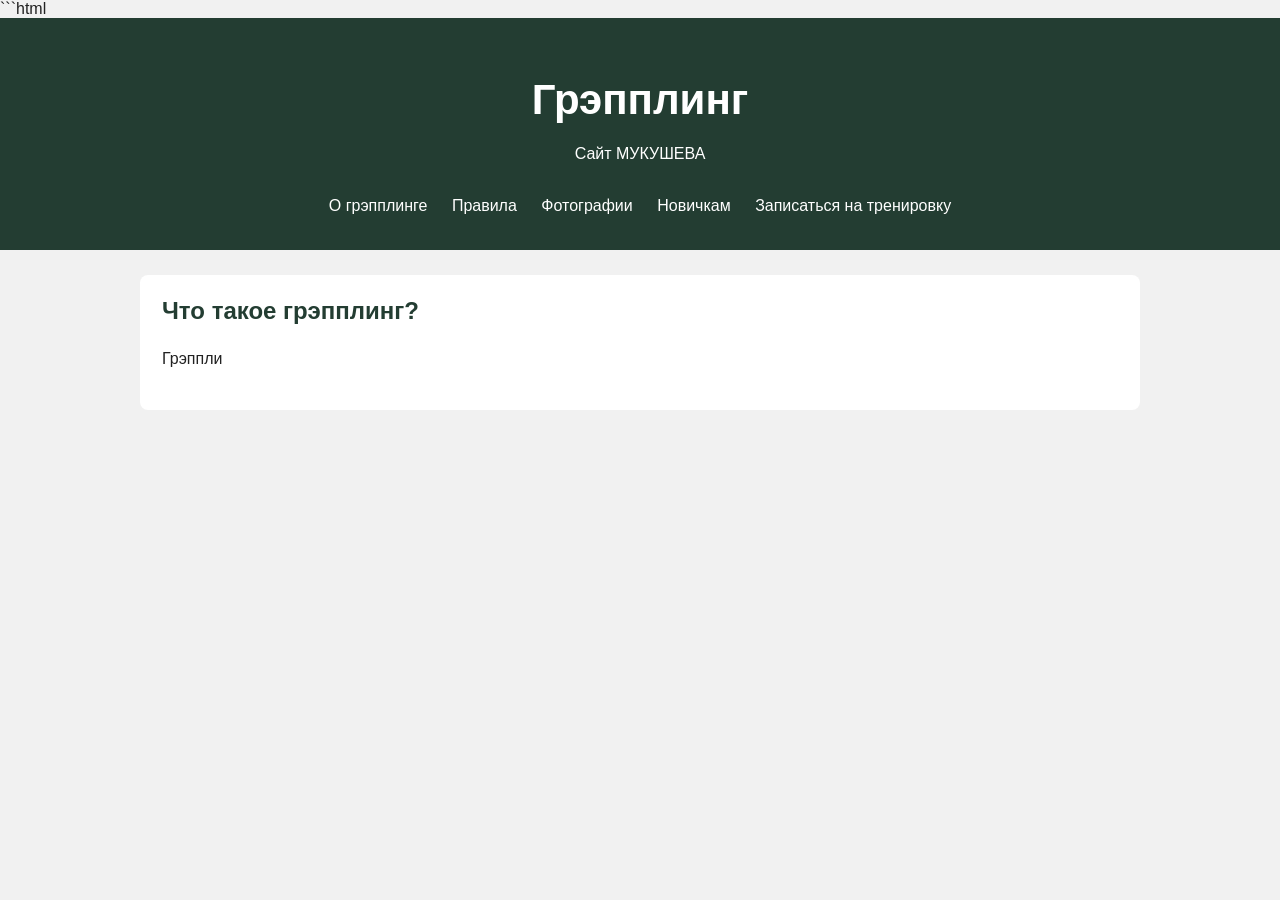
<file: жаркын/index.html>
```html
<!DOCTYPE html>
<html lang="ru">
<head>
    <meta charset="UTF-8">
    <meta name="viewport" content="width=device-width, initial-scale=1.0">

    <title>Грэпплинг для МУКУШЕВА</title>

    <link rel="stylesheet" href="style.css">

    <meta name="description" content="Узнайте, что такое грэпплинг, изучите базовые правила борьбы и советы новичкам, посмотрите фотографии тренировок и подготовьтесь к первому занятию.">

    <meta name="keywords" content="грэпплинг, борьба, единоборства, тренировки, новичкам, техника, спорт, секция">

    <meta name="author" content="МУКУШЕВ">
    <meta name="robots" content="index, follow">
    <meta name="theme-color" content="#233d32">

    <meta property="og:type" content="website">
    <meta property="og:locale" content="ru_RU">
    <meta property="og:site_name" content="Грэпплинг для новичков">
    <meta property="og:title" content="Грэпплинг — правила и советы новичкам">
    <meta property="og:description" content="Узнайте основы грэпплинга, правила борьбы и советы для начинающих спортсменов.">

    <meta property="og:url" content="https://YOUR-GITHUB-USERNAME.github.io/YOUR-REPOSITORY/">
    <meta property="og:image" content="https://YOUR-GITHUB-USERNAME.github.io/YOUR-REPOSITORY/images/preview-home.jpg">

    <meta property="og:image:type" content="image/jpeg">
    <meta property="og:image:width" content="1200">
    <meta property="og:image:height" content="630">
    <meta property="og:image:alt" content="Сайт о грэпплинге для новичков">

    <meta name="twitter:card" content="summary_large_image">
    <meta name="twitter:title" content="Грэпплинг — правила и советы новичкам">
    <meta name="twitter:description" content="Узнайте основы грэпплинга и правила борьбы.">
    <meta name="twitter:image" content="https://YOUR-GITHUB-USERNAME.github.io/YOUR-REPOSITORY/images/preview-home.jpg">

    <link rel="canonical" href="https://YOUR-GITHUB-USERNAME.github.io/YOUR-REPOSITORY/">
</head>

<body>

    <header>
        <h1>Грэпплинг</h1>
        <p>Сайт МУКУШЕВА</p>

        <nav>
            <a href="#about">О грэпплинге</a>
            <a href="#rules">Правила</a>
            <a href="#photos">Фотографии</a>
            <a href="#beginner">Новичкам</a>
            <a href="registration.html">Записаться на тренировку</a>
        </nav>
    </header>

    <main>

        <section id="about">
            <h2>Что такое грэпплинг?</h2>

            <p>
                Грэппли
</file>
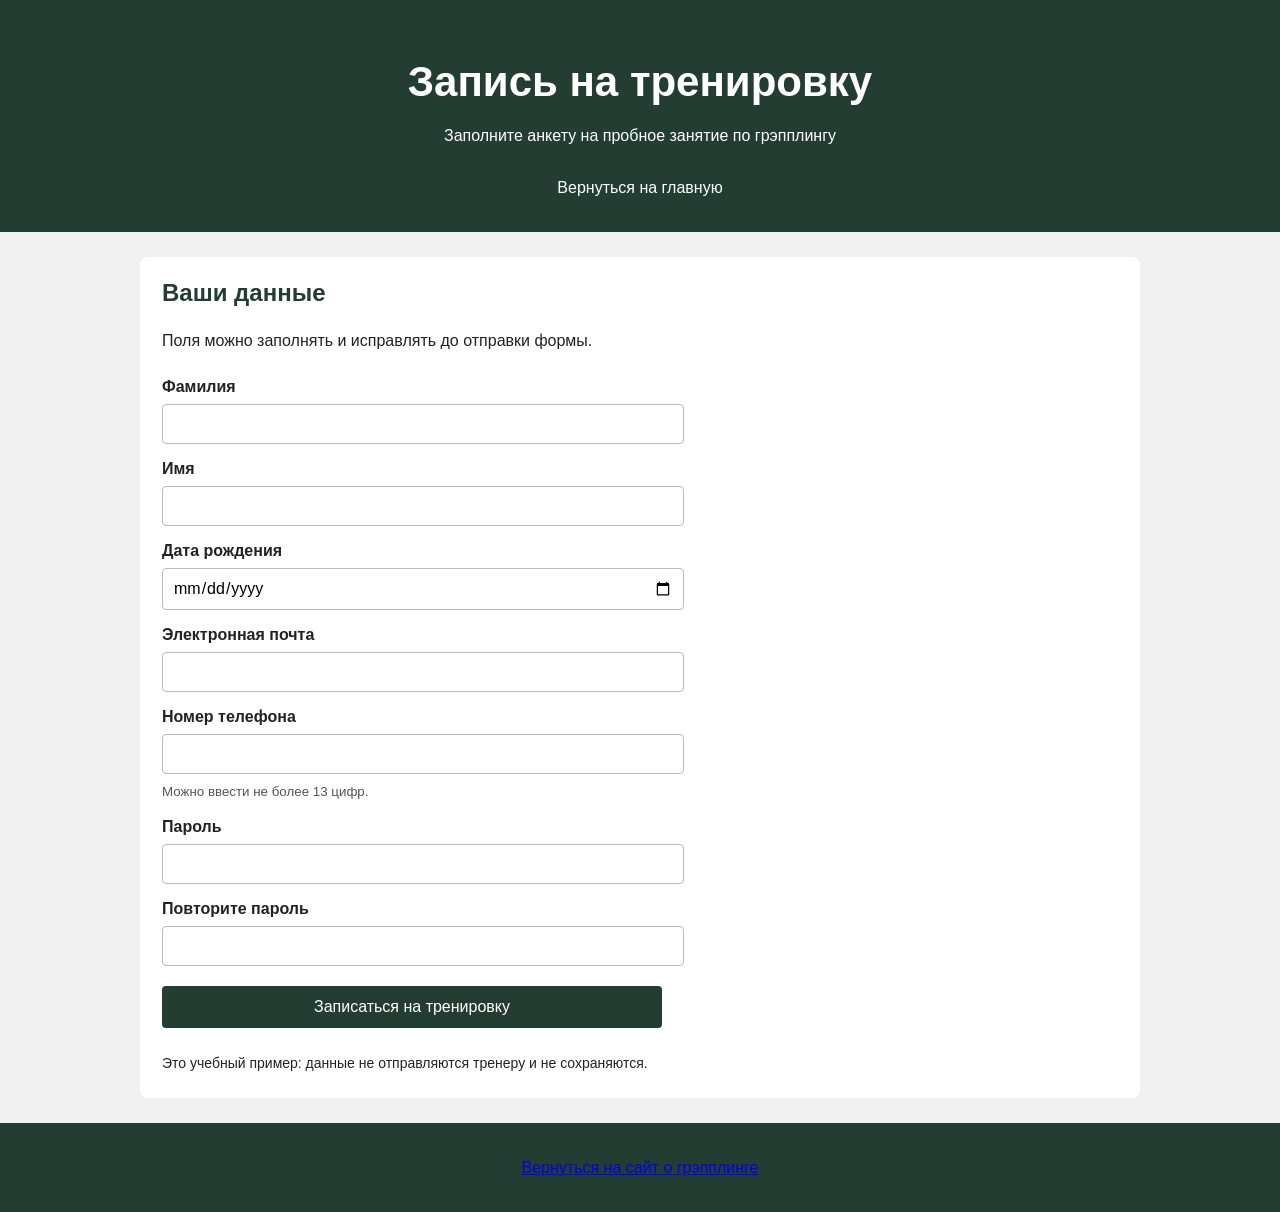
<file: жаркын/registration.html>
<!DOCTYPE html>
<html lang="ru">
<head>
    <meta charset="UTF-8">
    <meta name="viewport" content="width=device-width, initial-scale=1.0">
    <title>Запись на тренировку по грэпплингу</title>
    <link rel="stylesheet" href="style.css">
    <script src="script.js" defer></script>
</head>
<body>
    <header>
        <h1>Запись на тренировку</h1>
        <p>Заполните анкету на пробное занятие по грэпплингу</p>
        <nav>
            <a href="index.html">Вернуться на главную</a>
        </nav>
    </header>

    <main>
        <section>
            <h2>Ваши данные</h2>
            <p>Поля можно заполнять и исправлять до отправки формы.</p>
            <form id="registration-form">
                <label for="last-name">Фамилия</label>
                <input type="text" id="last-name" name="last-name" autocomplete="family-name" required>

                <label for="first-name">Имя</label>
                <input type="text" id="first-name" name="first-name" autocomplete="given-name" required>

                <label for="birth-date">Дата рождения</label>
                <input type="date" id="birth-date" name="birth-date" autocomplete="bday" required>

                <label for="email">Электронная почта</label>
                <input type="email" id="email" name="email" autocomplete="email" required>

                <label for="phone">Номер телефона</label>
                <input type="tel" id="phone" name="phone" autocomplete="tel" inputmode="numeric" maxlength="8" pattern="[0-9]{1,13}" required>
                <small>Можно ввести не более 13 цифр.</small>
                <label for="password">Пароль</label>
                <input type="password" id="password" name="password" autocomplete="new-password" minlength="8" required>

                <label for="repeat-password">Повторите пароль</label>
                <input type="password" id="repeat-password" name="repeat-password" autocomplete="new-password" minlength="8" required>

                <button type="submit">Записаться на тренировку</button>
                <p id="form-message" role="status" aria-live="polite"></p>
                <p class="form-note">Это учебный пример: данные не отправляются тренеру и не сохраняются.</p>
            </form>
        </section>
    </main>

    <footer>
        <p><a href="index.html">Вернуться на сайт о грэпплинге</a></p>
    </footer>
</body>
</html>
</file>
<file: жаркын/style.css>
body {
    margin: 0;
    background-color: #f1f1f1;
    color: #222;
    font-family: Arial, sans-serif;
}

header {
    padding: 30px 15px;
    background-color: #233d32;
    color: white;
    text-align: center;
}

header h1 {
    margin-bottom: 5px;
    font-size: 42px;
}

nav {
    margin-top: 25px;
}

nav a {
    display: inline-block;
    margin: 5px 10px;
    color: white;
    text-decoration: none;
}

nav a:hover {
    color: #d3f26a;
}

main {
    width: 90%;
    max-width: 1000px;
    margin: 25px auto;
}

section {
    margin-bottom: 25px;
    padding: 22px;
    border-radius: 8px;
    background-color: white;
}

h2 {
    margin-top: 0;
    color: #233d32;
}

p, li {
    line-height: 1.7;
}

.photo-gallery {
    display: grid;
    grid-template-columns: repeat(3, 1fr);
    gap: 12px;
}

.photo-gallery img {
    width: 100%;
    height: 190px;
    border-radius: 6px;
    object-fit: cover;
}

form {
    display: grid;
    max-width: 500px;
    gap: 8px;
}

form label {
    margin-top: 8px;
    font-weight: bold;
}

form small {
    color: #555;
    line-height: 1.5;
}

form input {
    width: 100%;
    padding: 10px;
    border: 1px solid #bbb;
    border-radius: 4px;
    font: inherit;
}

form input:focus {
    border-color: #233d32;
    outline: 2px solid #d3f26a;
}

form button {
    margin-top: 12px;
    padding: 12px;
    border: 0;
    border-radius: 4px;
    background-color: #233d32;
    color: white;
    font: inherit;
    cursor: pointer;
}

form button:hover {
    background-color: #345b49;
}

.form-note,
#form-message {
    margin: 4px 0 0;
    font-size: 14px;
}

#form-message {
    color: #233d32;
}

footer {
    padding: 15px;
    background-color: #233d32;
    color: white;
    text-align: center;
}

@media (max-width: 650px) {
    header h1 {
        font-size: 34px;
    }

    .photo-gallery {
        grid-template-columns: repeat(2, 1fr);
    }

    .photo-gallery img {
        height: 150px;
    }

}

@media (max-width: 400px) {
    .photo-gallery {
        grid-template-columns: 1fr;
    }
}
</file>
